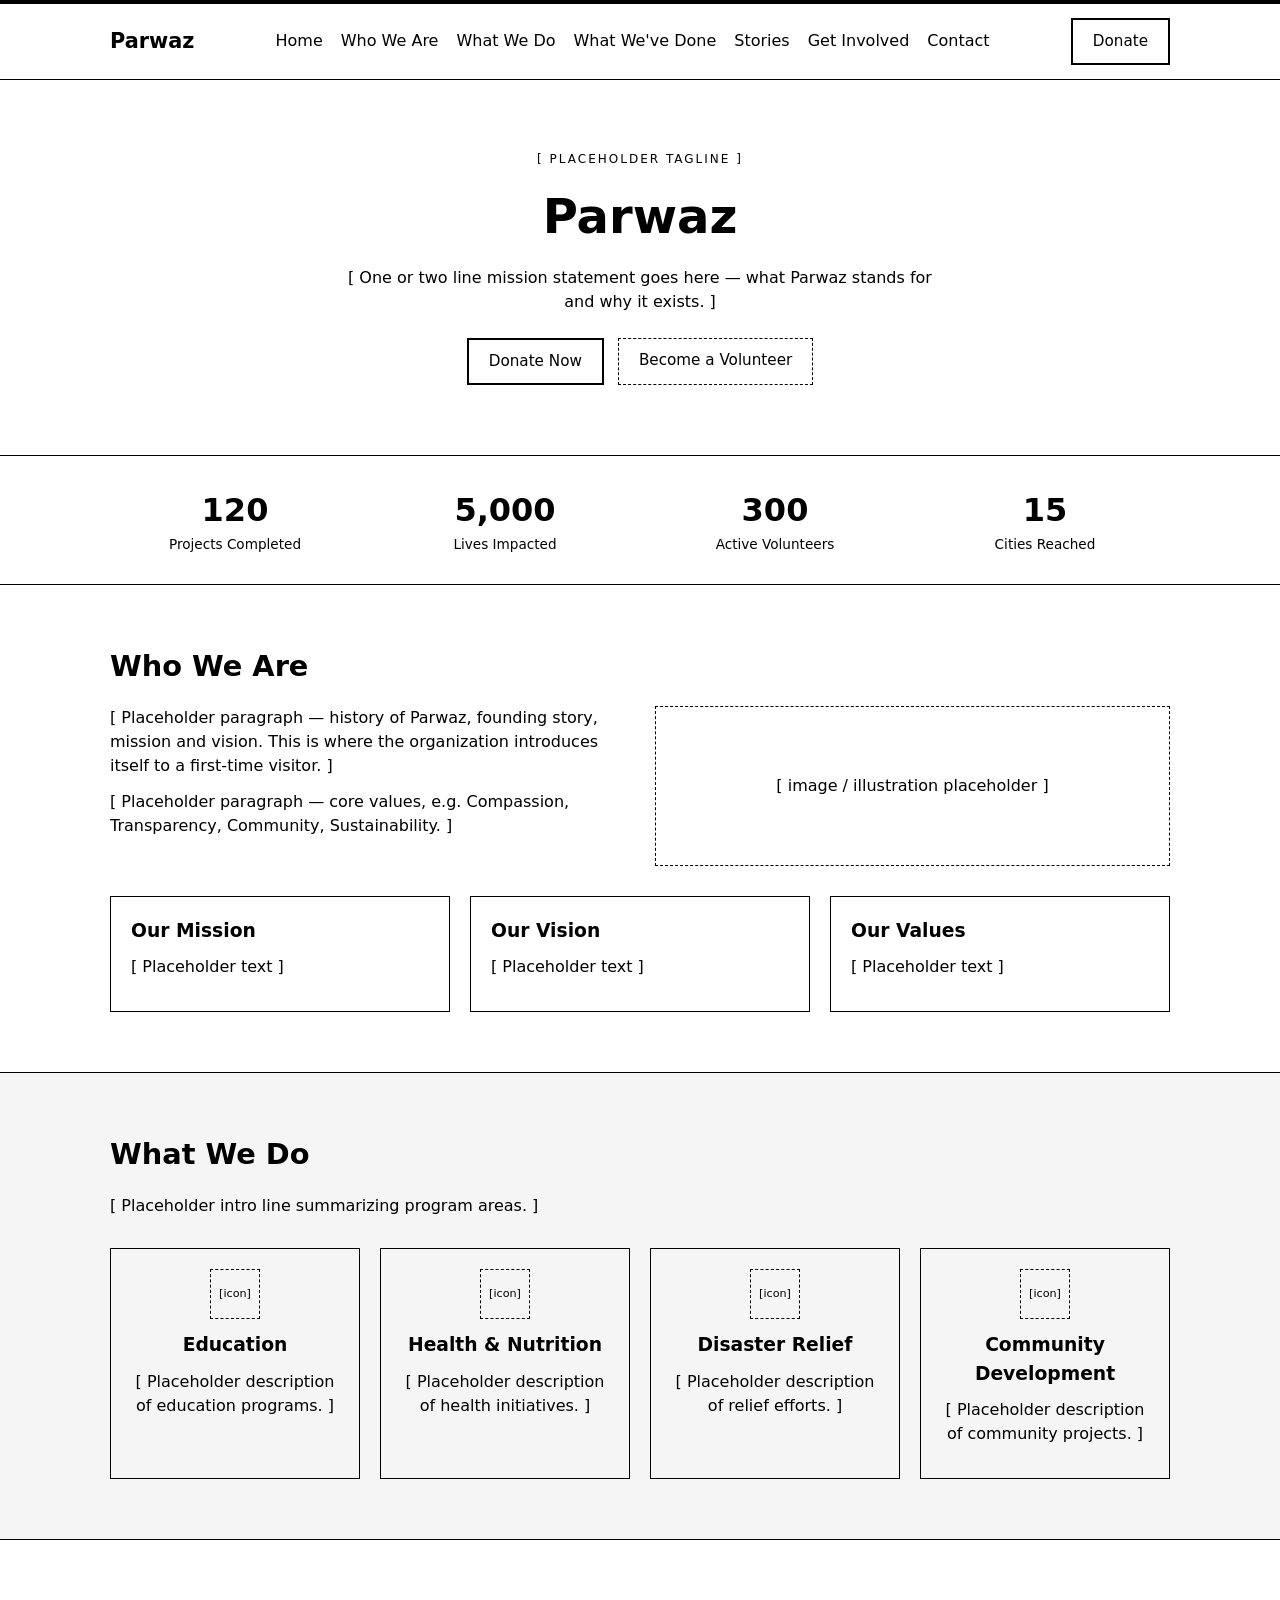
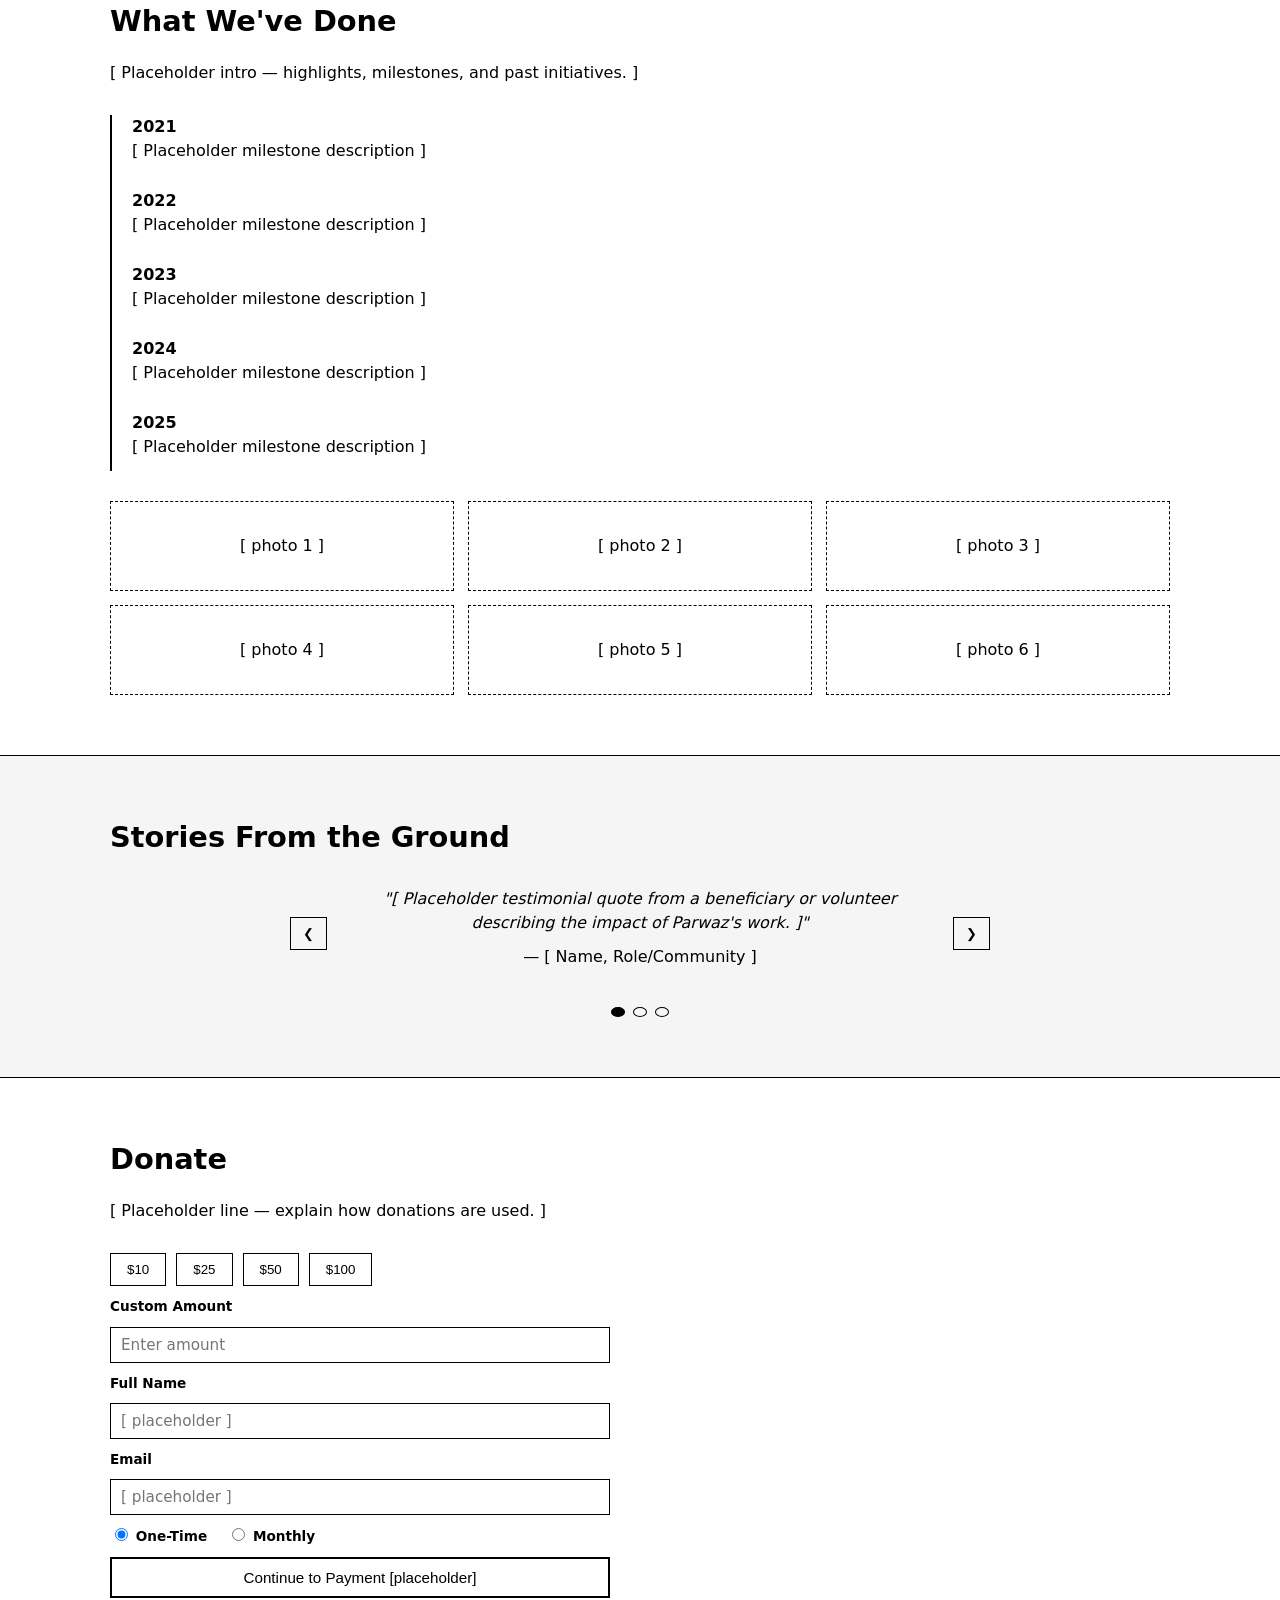
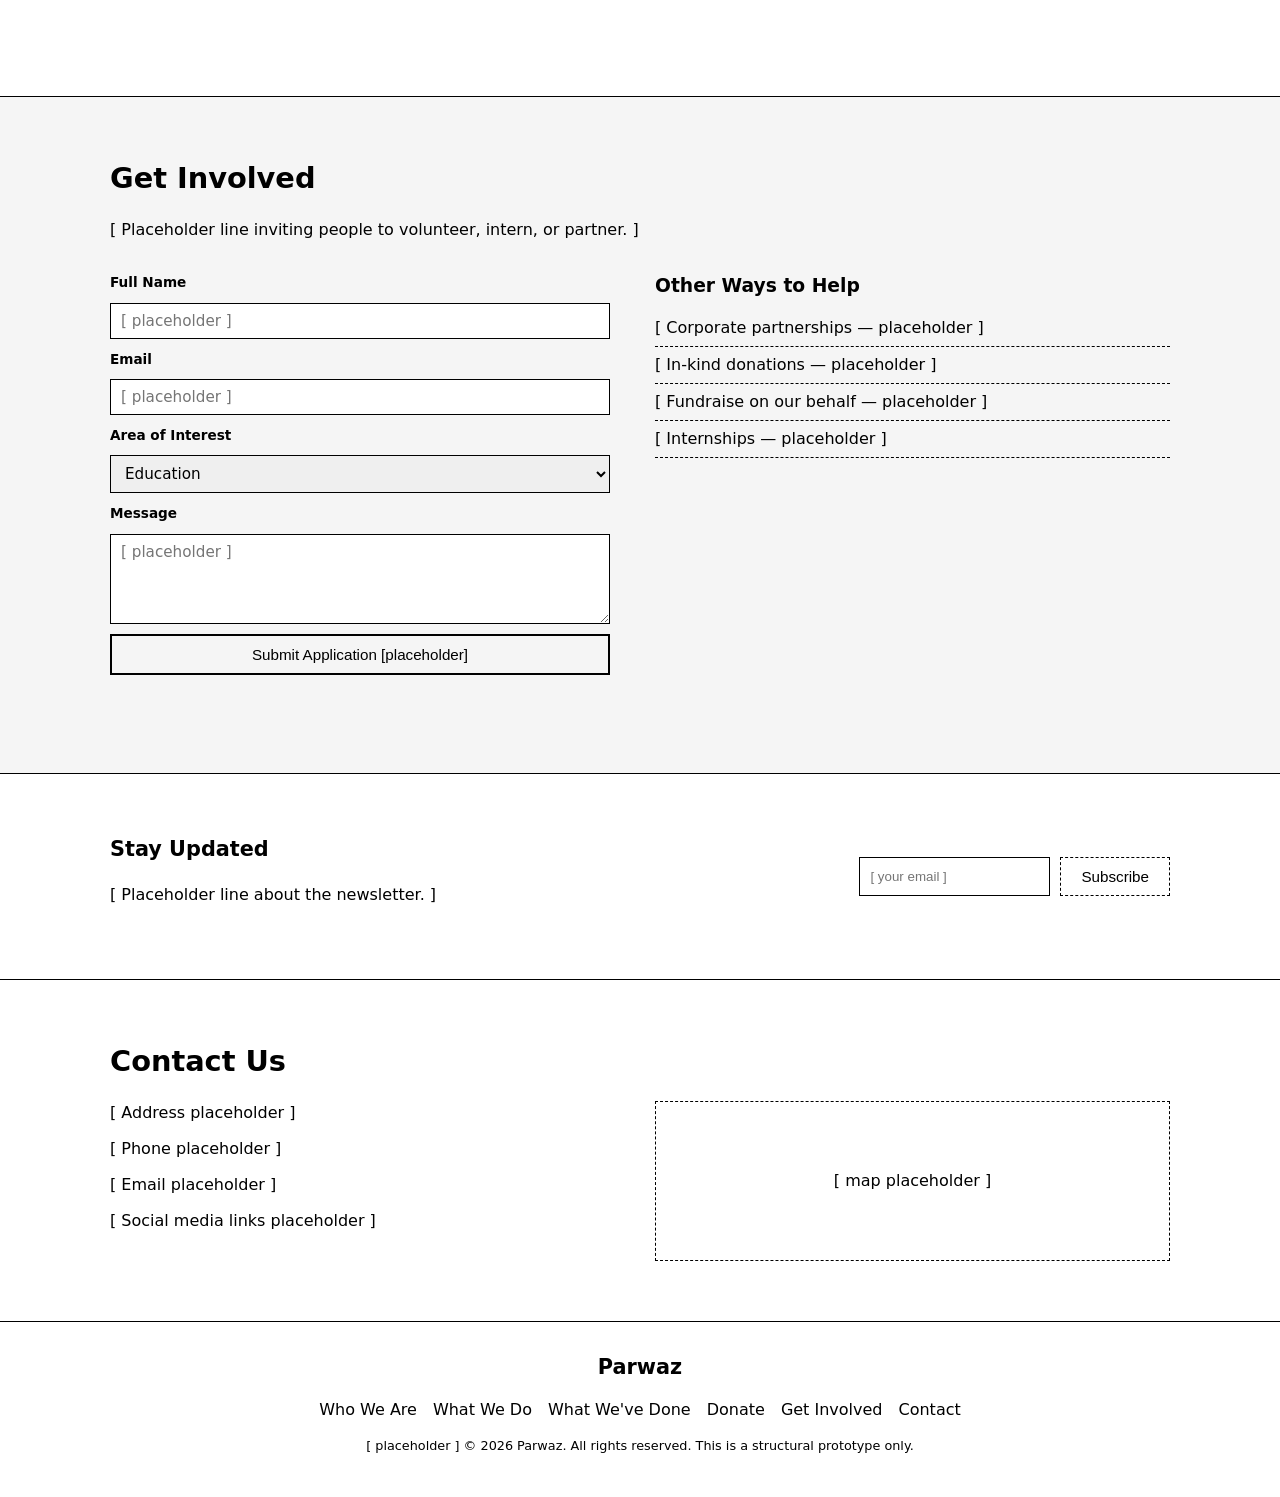
<file: client/parwaz/index.html>
<!DOCTYPE html>
<html lang="en">
<head>
<meta charset="UTF-8">
<meta name="viewport" content="width=device-width, initial-scale=1.0">
<title>Parwaz | Volunteer Charity Organization</title>
<link rel="stylesheet" href="style.css">
</head>
<body>

  <!-- ===== HEADER / NAV ===== -->
  <header class="site-header">
    <div class="container header-inner">
      <div class="logo">Parwaz</div>

      <nav class="main-nav" id="mainNav">
        <ul>
          <li><a href="#home">Home</a></li>
          <li><a href="#about">Who We Are</a></li>
          <li><a href="#what-we-do">What We Do</a></li>
          <li><a href="#achievements">What We've Done</a></li>
          <li><a href="#stories">Stories</a></li>
          <li><a href="#join">Get Involved</a></li>
          <li><a href="#contact">Contact</a></li>
        </ul>
      </nav>

      <button class="nav-toggle" id="navToggle" aria-label="Toggle menu">☰</button>
      <a href="#donate" class="btn btn-primary header-donate">Donate</a>
    </div>
  </header>

  <!-- ===== HERO ===== -->
  <section id="home" class="hero">
    <div class="container">
      <p class="eyebrow">[ Placeholder tagline ]</p>
      <h1>Parwaz</h1>
      <p class="hero-sub">[ One or two line mission statement goes here — what Parwaz stands for and why it exists. ]</p>
      <div class="hero-actions">
        <a href="#donate" class="btn btn-primary">Donate Now</a>
        <a href="#join" class="btn btn-secondary">Become a Volunteer</a>
      </div>
    </div>
  </section>

  <!-- ===== QUICK STATS ===== -->
  <section class="stats-bar">
    <div class="container stats-grid">
      <div class="stat-item">
        <span class="stat-number" data-target="120">0</span>
        <span class="stat-label">Projects Completed</span>
      </div>
      <div class="stat-item">
        <span class="stat-number" data-target="5000">0</span>
        <span class="stat-label">Lives Impacted</span>
      </div>
      <div class="stat-item">
        <span class="stat-number" data-target="300">0</span>
        <span class="stat-label">Active Volunteers</span>
      </div>
      <div class="stat-item">
        <span class="stat-number" data-target="15">0</span>
        <span class="stat-label">Cities Reached</span>
      </div>
    </div>
  </section>

  <!-- ===== WHO WE ARE ===== -->
  <section id="about" class="section">
    <div class="container">
      <h2 class="section-title">Who We Are</h2>
      <div class="two-col">
        <div class="col">
          <p>[ Placeholder paragraph — history of Parwaz, founding story, mission and vision. This is where the organization introduces itself to a first-time visitor. ]</p>
          <p>[ Placeholder paragraph — core values, e.g. Compassion, Transparency, Community, Sustainability. ]</p>
        </div>
        <div class="col placeholder-box">
          [ image / illustration placeholder ]
        </div>
      </div>

      <div class="mini-cards">
        <div class="card">
          <h3>Our Mission</h3>
          <p>[ Placeholder text ]</p>
        </div>
        <div class="card">
          <h3>Our Vision</h3>
          <p>[ Placeholder text ]</p>
        </div>
        <div class="card">
          <h3>Our Values</h3>
          <p>[ Placeholder text ]</p>
        </div>
      </div>
    </div>
  </section>

  <!-- ===== WHAT WE DO ===== -->
  <section id="what-we-do" class="section section-alt">
    <div class="container">
      <h2 class="section-title">What We Do</h2>
      <p class="section-intro">[ Placeholder intro line summarizing program areas. ]</p>

      <div class="program-grid">
        <div class="program-card">
          <div class="placeholder-icon">[icon]</div>
          <h3>Education</h3>
          <p>[ Placeholder description of education programs. ]</p>
        </div>
        <div class="program-card">
          <div class="placeholder-icon">[icon]</div>
          <h3>Health &amp; Nutrition</h3>
          <p>[ Placeholder description of health initiatives. ]</p>
        </div>
        <div class="program-card">
          <div class="placeholder-icon">[icon]</div>
          <h3>Disaster Relief</h3>
          <p>[ Placeholder description of relief efforts. ]</p>
        </div>
        <div class="program-card">
          <div class="placeholder-icon">[icon]</div>
          <h3>Community Development</h3>
          <p>[ Placeholder description of community projects. ]</p>
        </div>
      </div>
    </div>
  </section>

  <!-- ===== WHAT WE'VE DONE ===== -->
  <section id="achievements" class="section">
    <div class="container">
      <h2 class="section-title">What We've Done</h2>
      <p class="section-intro">[ Placeholder intro — highlights, milestones, and past initiatives. ]</p>

      <div class="timeline">
        <div class="timeline-item">
          <span class="timeline-year">2021</span>
          <p>[ Placeholder milestone description ]</p>
        </div>
        <div class="timeline-item">
          <span class="timeline-year">2022</span>
          <p>[ Placeholder milestone description ]</p>
        </div>
        <div class="timeline-item">
          <span class="timeline-year">2023</span>
          <p>[ Placeholder milestone description ]</p>
        </div>
        <div class="timeline-item">
          <span class="timeline-year">2024</span>
          <p>[ Placeholder milestone description ]</p>
        </div>
        <div class="timeline-item">
          <span class="timeline-year">2025</span>
          <p>[ Placeholder milestone description ]</p>
        </div>
      </div>

      <div class="gallery-grid">
        <div class="placeholder-box small">[ photo 1 ]</div>
        <div class="placeholder-box small">[ photo 2 ]</div>
        <div class="placeholder-box small">[ photo 3 ]</div>
        <div class="placeholder-box small">[ photo 4 ]</div>
        <div class="placeholder-box small">[ photo 5 ]</div>
        <div class="placeholder-box small">[ photo 6 ]</div>
      </div>
    </div>
  </section>

  <!-- ===== STORIES / TESTIMONIAL CAROUSEL ===== -->
  <section id="stories" class="section section-alt">
    <div class="container">
      <h2 class="section-title">Stories From the Ground</h2>

      <div class="carousel" id="testimonialCarousel">
        <button class="carousel-btn prev" id="prevSlide" aria-label="Previous">&#10094;</button>

        <div class="carousel-track-wrapper">
          <div class="carousel-track" id="carouselTrack">
            <div class="carousel-slide">
              <p class="quote">"[ Placeholder testimonial quote from a beneficiary or volunteer describing the impact of Parwaz's work. ]"</p>
              <p class="quote-author">— [ Name, Role/Community ]</p>
            </div>
            <div class="carousel-slide">
              <p class="quote">"[ Placeholder testimonial quote two. ]"</p>
              <p class="quote-author">— [ Name, Role/Community ]</p>
            </div>
            <div class="carousel-slide">
              <p class="quote">"[ Placeholder testimonial quote three. ]"</p>
              <p class="quote-author">— [ Name, Role/Community ]</p>
            </div>
          </div>
        </div>

        <button class="carousel-btn next" id="nextSlide" aria-label="Next">&#10095;</button>
      </div>

      <div class="carousel-dots" id="carouselDots"></div>
    </div>
  </section>

  <!-- ===== DONATE ===== -->
  <section id="donate" class="section">
    <div class="container">
      <h2 class="section-title">Donate</h2>
      <p class="section-intro">[ Placeholder line — explain how donations are used. ]</p>

      <form class="form-box" id="donateForm">
        <div class="amount-options" id="amountOptions">
          <button type="button" class="amount-btn" data-amount="10">$10</button>
          <button type="button" class="amount-btn" data-amount="25">$25</button>
          <button type="button" class="amount-btn" data-amount="50">$50</button>
          <button type="button" class="amount-btn" data-amount="100">$100</button>
        </div>

        <label for="customAmount">Custom Amount</label>
        <input type="number" id="customAmount" placeholder="Enter amount">

        <label for="donorName">Full Name</label>
        <input type="text" id="donorName" placeholder="[ placeholder ]">

        <label for="donorEmail">Email</label>
        <input type="email" id="donorEmail" placeholder="[ placeholder ]">

        <div class="frequency-options">
          <label><input type="radio" name="frequency" value="one-time" checked> One-Time</label>
          <label><input type="radio" name="frequency" value="monthly"> Monthly</label>
        </div>

        <button type="submit" class="btn btn-primary full-width">Continue to Payment [placeholder]</button>
        <p class="form-note" id="donateFeedback"></p>
      </form>
    </div>
  </section>

  <!-- ===== JOIN / VOLUNTEER ===== -->
  <section id="join" class="section section-alt">
    <div class="container">
      <h2 class="section-title">Get Involved</h2>
      <p class="section-intro">[ Placeholder line inviting people to volunteer, intern, or partner. ]</p>

      <div class="two-col">
        <form class="form-box" id="joinForm">
          <label for="joinName">Full Name</label>
          <input type="text" id="joinName" placeholder="[ placeholder ]">

          <label for="joinEmail">Email</label>
          <input type="email" id="joinEmail" placeholder="[ placeholder ]">

          <label for="joinInterest">Area of Interest</label>
          <select id="joinInterest">
            <option>Education</option>
            <option>Health & Nutrition</option>
            <option>Disaster Relief</option>
            <option>Community Development</option>
            <option>Fundraising</option>
            <option>Other</option>
          </select>

          <label for="joinMessage">Message</label>
          <textarea id="joinMessage" rows="4" placeholder="[ placeholder ]"></textarea>

          <button type="submit" class="btn btn-primary full-width">Submit Application [placeholder]</button>
          <p class="form-note" id="joinFeedback"></p>
        </form>

        <div class="col">
          <h3>Other Ways to Help</h3>
          <ul class="plain-list">
            <li>[ Corporate partnerships — placeholder ]</li>
            <li>[ In-kind donations — placeholder ]</li>
            <li>[ Fundraise on our behalf — placeholder ]</li>
            <li>[ Internships — placeholder ]</li>
          </ul>
        </div>
      </div>
    </div>
  </section>

  <!-- ===== NEWSLETTER ===== -->
  <section class="section newsletter">
    <div class="container newsletter-inner">
      <div>
        <h2 class="section-title small">Stay Updated</h2>
        <p>[ Placeholder line about the newsletter. ]</p>
      </div>
      <form id="newsletterForm" class="newsletter-form">
        <input type="email" placeholder="[ your email ]" required>
        <button type="submit" class="btn btn-secondary">Subscribe</button>
      </form>
    </div>
  </section>

  <!-- ===== CONTACT ===== -->
  <section id="contact" class="section">
    <div class="container">
      <h2 class="section-title">Contact Us</h2>
      <div class="two-col">
        <div class="col">
          <p>[ Address placeholder ]</p>
          <p>[ Phone placeholder ]</p>
          <p>[ Email placeholder ]</p>
          <p>[ Social media links placeholder ]</p>
        </div>
        <div class="col placeholder-box">
          [ map placeholder ]
        </div>
      </div>
    </div>
  </section>

  <!-- ===== FOOTER ===== -->
  <footer class="site-footer">
    <div class="container footer-inner">
      <div class="logo">Parwaz</div>
      <nav class="footer-nav">
        <a href="#about">Who We Are</a>
        <a href="#what-we-do">What We Do</a>
        <a href="#achievements">What We've Done</a>
        <a href="#donate">Donate</a>
        <a href="#join">Get Involved</a>
        <a href="#contact">Contact</a>
      </nav>
      <p class="footer-note">[ placeholder ] &copy; 2026 Parwaz. All rights reserved. This is a structural prototype only.</p>
    </div>
  </footer>

  <script src="script.js"></script>
</body>
</html>
</file>
<file: client/parwaz/style.css>
/* =========================================================
   Parwaz — placeholder prototype stylesheet
   Purpose: structure only. No color palette, no imagery,
   no custom fonts. Just enough CSS to make the layout
   readable so the section structure can be evaluated.
   ========================================================= */

* {
  box-sizing: border-box;
}

body {
  margin: 0;
  font-family: system-ui, -apple-system, "Segoe UI", Roboto, Arial, sans-serif;
  line-height: 1.5;
  border-top: 4px solid #000; /* just a structural marker */
}

.container {
  max-width: 1100px;
  margin: 0 auto;
  padding: 0 20px;
}

h1, h2, h3 {
  margin: 0 0 10px;
  font-weight: 600;
}

p {
  margin: 0 0 12px;
}

a {
  color: inherit;
  text-decoration: none;
}

ul {
  margin: 0;
  padding: 0;
  list-style: none;
}

/* ---------- Buttons ---------- */
.btn {
  display: inline-block;
  padding: 10px 20px;
  border: 1px solid #000;
  cursor: pointer;
  font-size: 0.95rem;
  background: none;
}

.btn-primary {
  border-width: 2px;
}

.btn-secondary {
  border-style: dashed;
}

.full-width {
  width: 100%;
}

/* ---------- Header ---------- */
.site-header {
  border-bottom: 1px solid #000;
  padding: 14px 0;
  position: sticky;
  top: 0;
  background: #fff;
}

.header-inner {
  display: flex;
  align-items: center;
  justify-content: space-between;
  gap: 20px;
}

.logo {
  font-weight: 700;
  font-size: 1.3rem;
}

.main-nav ul {
  display: flex;
  gap: 18px;
  flex-wrap: wrap;
}

.nav-toggle {
  display: none;
  background: none;
  border: 1px solid #000;
  font-size: 1.1rem;
  padding: 4px 10px;
  cursor: pointer;
}

.header-donate {
  flex-shrink: 0;
}

/* ---------- Hero ---------- */
.hero {
  padding: 70px 0;
  text-align: center;
  border-bottom: 1px solid #000;
}

.eyebrow {
  text-transform: uppercase;
  letter-spacing: 2px;
  font-size: 0.75rem;
}

.hero h1 {
  font-size: 3rem;
  margin: 6px 0 14px;
}

.hero-sub {
  max-width: 600px;
  margin: 0 auto 24px;
}

.hero-actions {
  display: flex;
  gap: 14px;
  justify-content: center;
  flex-wrap: wrap;
}

/* ---------- Stats bar ---------- */
.stats-bar {
  padding: 30px 0;
  border-bottom: 1px solid #000;
}

.stats-grid {
  display: grid;
  grid-template-columns: repeat(4, 1fr);
  text-align: center;
  gap: 20px;
}

.stat-item {
  display: flex;
  flex-direction: column;
}

.stat-number {
  font-size: 2rem;
  font-weight: 700;
}

.stat-label {
  font-size: 0.85rem;
}

/* ---------- Section generic ---------- */
.section {
  padding: 60px 0;
  border-bottom: 1px solid #000;
}

.section-alt {
  background: #f5f5f5;
}

.section-title {
  font-size: 1.8rem;
  margin-bottom: 18px;
}

.section-title.small {
  font-size: 1.3rem;
}

.section-intro {
  max-width: 700px;
  margin-bottom: 30px;
}

.two-col {
  display: grid;
  grid-template-columns: 1fr 1fr;
  gap: 30px;
  align-items: start;
}

.placeholder-box {
  border: 1px dashed #000;
  padding: 40px;
  text-align: center;
  min-height: 160px;
  display: flex;
  align-items: center;
  justify-content: center;
}

.placeholder-box.small {
  min-height: 90px;
  padding: 15px;
}

/* ---------- Mini cards (About) ---------- */
.mini-cards {
  display: grid;
  grid-template-columns: repeat(3, 1fr);
  gap: 20px;
  margin-top: 30px;
}

.card {
  border: 1px solid #000;
  padding: 20px;
}

/* ---------- Programs (What We Do) ---------- */
.program-grid {
  display: grid;
  grid-template-columns: repeat(4, 1fr);
  gap: 20px;
}

.program-card {
  border: 1px solid #000;
  padding: 20px;
  text-align: center;
}

.placeholder-icon {
  border: 1px dashed #000;
  width: 50px;
  height: 50px;
  display: flex;
  align-items: center;
  justify-content: center;
  margin: 0 auto 12px;
  font-size: 0.7rem;
}

/* ---------- Timeline (Achievements) ---------- */
.timeline {
  display: flex;
  flex-direction: column;
  gap: 14px;
  border-left: 2px solid #000;
  padding-left: 20px;
  margin-bottom: 30px;
}

.timeline-item {
  position: relative;
}

.timeline-year {
  font-weight: 700;
  margin-right: 10px;
}

/* ---------- Gallery grid ---------- */
.gallery-grid {
  display: grid;
  grid-template-columns: repeat(3, 1fr);
  gap: 14px;
}

/* ---------- Carousel ---------- */
.carousel {
  display: flex;
  align-items: center;
  gap: 14px;
  max-width: 700px;
  margin: 0 auto;
}

.carousel-track-wrapper {
  overflow: hidden;
  width: 100%;
}

.carousel-track {
  display: flex;
  transition: transform 0.4s ease;
}

.carousel-slide {
  min-width: 100%;
  text-align: center;
  padding: 10px 20px;
}

.quote {
  font-style: italic;
  margin-bottom: 10px;
}

.carousel-btn {
  background: none;
  border: 1px solid #000;
  padding: 8px 12px;
  cursor: pointer;
  flex-shrink: 0;
}

.carousel-dots {
  display: flex;
  justify-content: center;
  gap: 8px;
  margin-top: 16px;
}

.dot {
  width: 10px;
  height: 10px;
  border: 1px solid #000;
  border-radius: 50%;
  cursor: pointer;
  background: none;
}

.dot.active {
  background: #000;
}

/* ---------- Forms ---------- */
.form-box {
  display: flex;
  flex-direction: column;
  gap: 10px;
  max-width: 500px;
}

.form-box label {
  font-size: 0.85rem;
  font-weight: 600;
}

.form-box input,
.form-box select,
.form-box textarea {
  padding: 8px 10px;
  border: 1px solid #000;
  font-family: inherit;
  font-size: 0.95rem;
}

.form-note {
  font-size: 0.85rem;
  min-height: 1.2em;
}

.amount-options {
  display: flex;
  gap: 10px;
  flex-wrap: wrap;
}

.amount-btn {
  padding: 8px 16px;
  border: 1px solid #000;
  background: none;
  cursor: pointer;
}

.amount-btn.selected {
  background: #000;
  color: #fff;
}

.frequency-options {
  display: flex;
  gap: 20px;
  font-size: 0.9rem;
}

.plain-list li {
  padding: 6px 0;
  border-bottom: 1px dashed #000;
}

/* ---------- Newsletter ---------- */
.newsletter-inner {
  display: flex;
  align-items: center;
  justify-content: space-between;
  gap: 20px;
  flex-wrap: wrap;
}

.newsletter-form {
  display: flex;
  gap: 10px;
}

.newsletter-form input {
  padding: 8px 10px;
  border: 1px solid #000;
}

/* ---------- Footer ---------- */
.site-footer {
  padding: 30px 0;
}

.footer-inner {
  display: flex;
  flex-direction: column;
  align-items: center;
  gap: 14px;
  text-align: center;
}

.footer-nav {
  display: flex;
  gap: 16px;
  flex-wrap: wrap;
  justify-content: center;
}

.footer-note {
  font-size: 0.8rem;
}

/* ---------- Responsive ---------- */
@media (max-width: 800px) {
  .two-col,
  .mini-cards,
  .program-grid,
  .gallery-grid {
    grid-template-columns: 1fr;
  }

  .stats-grid {
    grid-template-columns: repeat(2, 1fr);
  }

  .main-nav {
    display: none;
    width: 100%;
    order: 3;
  }

  .main-nav.open {
    display: block;
  }

  .main-nav ul {
    flex-direction: column;
    gap: 10px;
    padding: 14px 0;
  }

  .nav-toggle {
    display: inline-block;
  }

  .header-inner {
    flex-wrap: wrap;
  }
}
</file>
